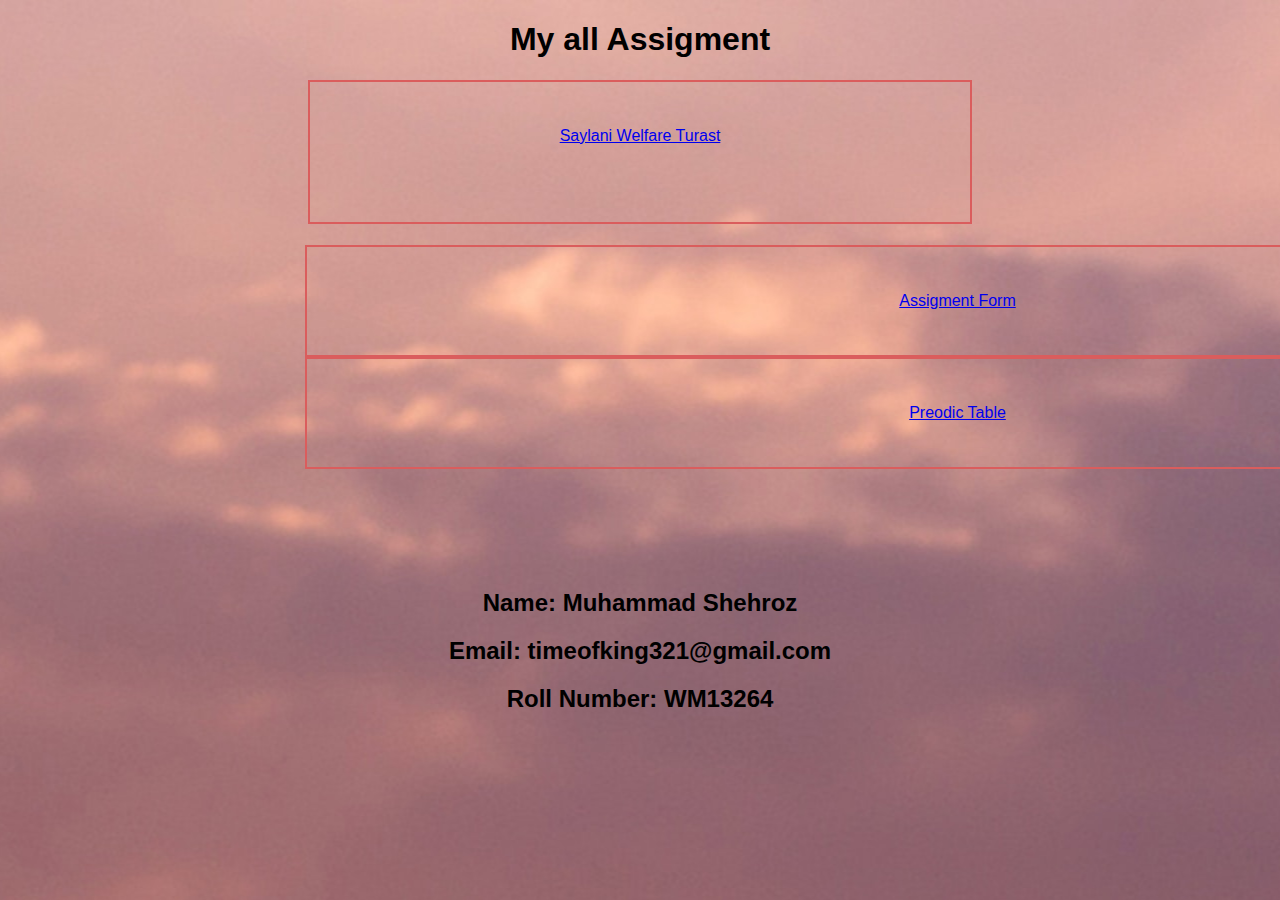
<file: index.html>
<!DOCTYPE html>
<html lang="en">

<head>
    <meta charset="UTF-8">
    <meta name="viewport" content="width=device-width, initial-scale=1.0">
    <title>My Profile</title>
    <link rel="stylesheet" href="profile style.css">
</head>

<body>
    <h1>My all Assigment </h1>
    <div id="web" style="height: 50px;">
        <center>
            <a href="3rd assignment/index.html">Saylani Welfare Turast</a>
            <div id="assignment">
                <center>
                    <a href="form.html">Assigment Form</a>
            </div>
        </center>
        <div id="assignment">
            <center>
                <a href="Periodic Table/Periodic Table.html">Preodic Table</a>
            </center>
        </div>

        <h2>Name: Muhammad Shehroz</h2>
        <h2>Email: timeofking321@gmail.com</h2>
        <h2>Roll Number: WM13264</h2>
</body>

</html>
</file>
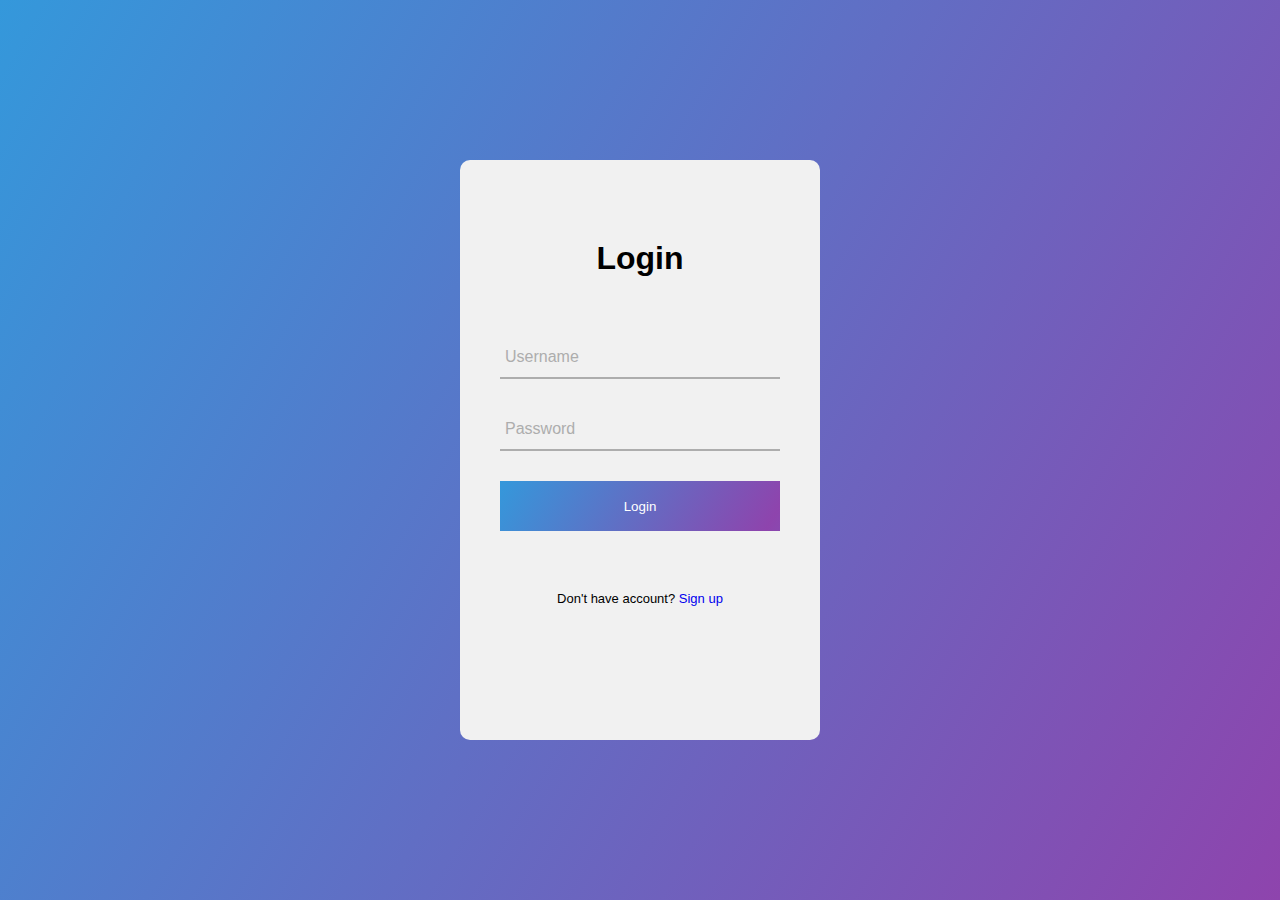
<file: My web/login form/index.html>
<!DOCTYPE html>
<html lang="en" dir="ltr">
  <head>
    <meta charset="utf-8">
    <title>LOGIN FORM</title>
  <link rel="shortcut icon" type="image/png" href="../logo/VECTOR.png">
    
    <link rel="stylesheet" href="style.css">
    <script src="https://cdnjs.cloudflare.com/ajax/libs/jquery/3.4.1/jquery.min.js" charset="utf-8"></script>
  </head>
  <body>

      <form action="index.html" class="login-form">
        <h1>Login</h1>

        <div class="txtb">
          <input type="text">
          <span data-placeholder="Username"></span>
        </div>

        <div class="txtb">
          <input type="password">
          <span data-placeholder="Password"></span>
        </div>

        <input type="submit" class="logbtn" value="Login">

        <div class="bottom-text">
          Don't have account? <a href="#">Sign up</a>
        </div>

      </form>

      <script type="text/javascript">
      $(".txtb input").on("focus",function(){
        $(this).addClass("focus");
      });

      $(".txtb input").on("blur",function(){
        if($(this).val() == "")
        $(this).removeClass("focus");
      });

      </script>


  </body>
</html>
</file>
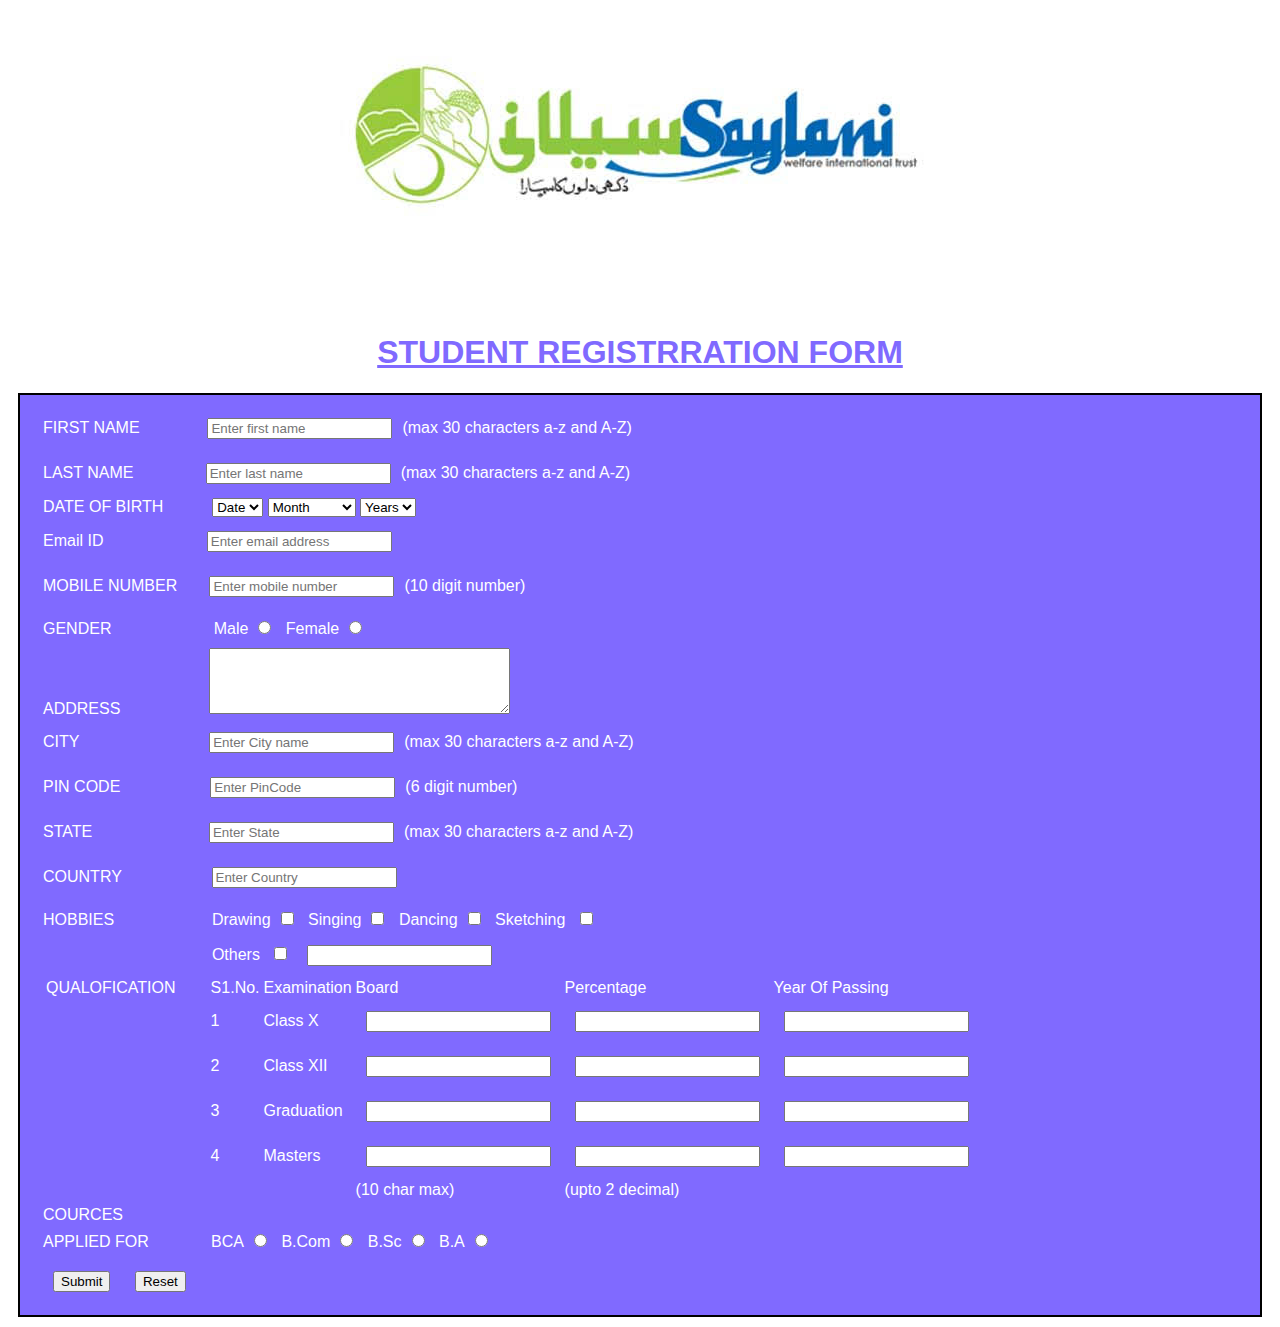
<file: Form.html>
<!DOCTYPE html>
<html lang="en">

<head>
    <title>Student Form</title>
    <link rel="stylesheet" href="style.css">
</head>

<body>
    <center>
        <img src="2.jpg" alt="Saylani">
        <h1 id="heading">Student Registrration Form</h1>
    </center>
    <form action="Submit.html">
        <div>
            <tbody>
                <table bder="1px">

                    <tr>
                        <td class="name">FIRST NAME
                            &nbsp;&nbsp;&nbsp;&nbsp;&nbsp;&nbsp;&nbsp;&nbsp;&nbsp;&nbsp;&nbsp;&nbsp;<input type="text"
                                placeholder="Enter first name" required="required">(max 30 characters a-z and A-Z)</td>
                    </tr>
                    <tr>
                        <td class="name">LAST NAME
                            &nbsp;&nbsp;&nbsp;&nbsp;&nbsp;&nbsp;&nbsp;&nbsp;&nbsp;&nbsp;&nbsp;&nbsp;&nbsp;<input
                                type="text" placeholder="Enter last name" required="required">(max 30 characters a-z and A-Z)</td>
                    </tr>
                    <tr>
                        <td class="name">DATE OF BIRTH &nbsp;&nbsp;&nbsp;&nbsp;&nbsp;&nbsp;&nbsp;&nbsp;&nbsp;
                            <select name="DATE">
                                <option value="ipod">Date</option>
                                <option value="1">1</option>
                                <option value="2">2</option>
                                <option value="3">3</option>
                                <option value="4">5</option>
                                <option value="6">6</option>
                                <option value="7">7</option>
                                <option value="8">8</option>
                                <option value="9">9</option>
                                <option value="10">10</option>
                                <option value="11">11</option>
                                <option value="12">12</option>
                                <option value="13">13</option>
                                <option value="14">14</option>
                                <option value="15">15</option>
                                <option value="16">16</option>
                                <option value="17">17</option>
                                <option value="18">18</option>
                                <option value="19">19</option>
                                <option value="20">20</option>
                                <option value="21">21</option>
                                <option value="22">22</option>
                                <option value="23">23</option>
                                <option value="24">24</option>
                                <option value="25">25</option>
                                <option value="26">26</option>
                                <option value="27">27</option>
                                <option value="28">28</option>
                                <option value="29">29</option>
                                <option value="30">30</option>
                                <option value="31">31</option>

                            </select>
                            <select name="Month">
                                <option value="Month">Month</option>
                                <option value="January">January</option>
                                <option value="February">February</option>
                                <option value="March">March</option>
                                <option value="April">April</option>
                                <option value="May">May</option>
                                <option value="june">June</option>
                                <option value="July">July</option>
                                <option value="Augest">Augest</option>
                                <option value="September">September</option>
                                <option value="October">October</option>
                                <option value="November">November</option>
                                <option value="December">December</option>
                            </select>
                            <select name="Years">
                                <option value="Years">Years</option>
                                <option value="1991">1991</option>
                                <option value="1992">1992</option>
                                <option value="1993">1993</option>
                                <option value="1994">1994</option>
                                <option value="1995">1995</option>
                                <option value="1996">1996</option>
                                <option value="1997">1997</option>
                                <option value="1998">1998</option>
                                <option value="1999">1999</option>
                                <option value="2000">2000</option>
                                <option value="2001">2001</option>
                                <option value="2002">2002</option>
                                <option value="2003">2003</option>
                                <option value="2004">2004</option>
                                <option value="2005">2005</option>
                                <option value="2006">2006</option>
                                <option value="2007">2007</option>
                                <option value="2008">2008</option>
                                <option value="2009">2009</option>
                                <option value="2010">2010</option>
                                <option value="2011">2011</option>
                                <option value="2012">2012</option>
                                <option value="2013">2013</option>
                                <option value="2014">2014</option>
                                <option value="2015">2015</option>
                                <option value="2016">2016</option>
                                <option value="2017">2017</option>
                                <option value="2018">2018</option>
                                <option value="2019">2019</option>
                                <option value="2020">2020</option>
                            </select>
                        </td>
                    <tr>
                        <td class="name">Email ID
                            &nbsp;&nbsp;&nbsp;&nbsp;&nbsp;&nbsp;&nbsp;&nbsp;&nbsp;&nbsp;&nbsp;&nbsp;&nbsp;&nbsp;&nbsp;&nbsp;&nbsp;&nbsp;&nbsp;&nbsp;<input
                                type="email" name="email" placeholder="Enter email address" required="required">
                        </td>
                    </tr>
                    <tr>
                        <td class="name">MOBILE
                            NUMBER &nbsp;&nbsp;&nbsp;&nbsp;<input type="number" maxlength="10" name="email"
                                placeholder="Enter mobile number" required="required">(10 digit number)</td>
                    </tr>
                    <tr>
                        <td class="name">GENDER
                            &nbsp;&nbsp;&nbsp;&nbsp;&nbsp;&nbsp;&nbsp;&nbsp;&nbsp;&nbsp;&nbsp;&nbsp;&nbsp;&nbsp;&nbsp;&nbsp;&nbsp;&nbsp;&nbsp;&nbsp;&nbsp;
                            Male<input type="radio" name="gender" value="gender">
                            Female<input type="radio" name="gender" value="gender">
                        </td>
                    </tr>
                    <tr>
                        <td class="name">ADDRESS
                            &nbsp;&nbsp;&nbsp;&nbsp;&nbsp;&nbsp;&nbsp;&nbsp;&nbsp;&nbsp;&nbsp;&nbsp;&nbsp;&nbsp;&nbsp;&nbsp;&nbsp;&nbsp;
                            <textarea name="Address" cols="35" rows="4" required="required"></textarea></td>
                    </tr>
                    <tr>
                        <td class="name">CITY
                            &nbsp;&nbsp;&nbsp;&nbsp;&nbsp;&nbsp;&nbsp;&nbsp;&nbsp;&nbsp;&nbsp;&nbsp;&nbsp;&nbsp;&nbsp;&nbsp;&nbsp;&nbsp;&nbsp;&nbsp;&nbsp;&nbsp;&nbsp;&nbsp;&nbsp;&nbsp;<input
                                type="text" placeholder="Enter City name" required="required">(max 30 characters a-z and
                            A-Z)</td>
                    </tr>
                    <tr>
                        <td class="name">PIN CODE
                            &nbsp;&nbsp;&nbsp;&nbsp;&nbsp;&nbsp;&nbsp;&nbsp;&nbsp;&nbsp;&nbsp;&nbsp;&nbsp;&nbsp;&nbsp;&nbsp;
                            <input type="number" placeholder="Enter PinCode" maxlength="6" required="required">(6 digit
                            number)</td>
                    </tr>
                    <tr>
                        <td class="name">STATE
                            &nbsp;&nbsp;&nbsp;&nbsp;&nbsp;&nbsp;&nbsp;&nbsp;&nbsp;&nbsp;&nbsp;&nbsp;&nbsp;&nbsp;&nbsp;&nbsp;&nbsp;&nbsp;&nbsp;&nbsp;&nbsp;&nbsp;
                            <input type="text" placeholder="Enter State" maxlength="30" required="required">(max 30
                            characters a-z and
                            A-Z)
                        </td>
                    </tr>
                    <tr>
                        <td class="name">COUNTRY
                            &nbsp;&nbsp;&nbsp;&nbsp;&nbsp;&nbsp;&nbsp;&nbsp;&nbsp;&nbsp;&nbsp;&nbsp;&nbsp;&nbsp;&nbsp;&nbsp;
                            <input type="text" placeholder="Enter Country" required="required"></td>
                    </tr>
                    <tr>
                        <td class="name">HOBBIES
                            &nbsp;&nbsp;&nbsp;&nbsp;&nbsp;&nbsp;&nbsp;&nbsp;&nbsp;&nbsp;&nbsp;&nbsp;&nbsp;&nbsp;&nbsp;&nbsp;&nbsp;&nbsp;&nbsp;&nbsp;&nbsp;Drawing<input
                                type="checkbox" name="Drawing" value="Drawing">
                            Singing<input type="checkbox" name="Singing" value="Singing">
                            Dancing<input type="checkbox" name="Dancing" value="Dancing">
                            Sketching <input type="checkbox" name="sketching"
                                value="sketching"><br>&nbsp;&nbsp;&nbsp;&nbsp;&nbsp;&nbsp;&nbsp;&nbsp;&nbsp;&nbsp;&nbsp;&nbsp;&nbsp;&nbsp;&nbsp;&nbsp;&nbsp;&nbsp;&nbsp;&nbsp;&nbsp;&nbsp;&nbsp;&nbsp;&nbsp;&nbsp;&nbsp;&nbsp;&nbsp;&nbsp;&nbsp;&nbsp;&nbsp;&nbsp;&nbsp;&nbsp;&nbsp;
                            Others <input type="checkbox" name="Others" value="Others"><input type="text" name="Others">

                            <table borr="px">
                        </td>
                    </tr>
                    <tr>
                        <td>QUALOFICATION&nbsp;&nbsp;&nbsp;&nbsp;&nbsp;&nbsp;&nbsp;</td>
                        <td>S1.No.</td>
                        <td>Examination</td>
                        <td>Board</td>
                        <td>Percentage</td>
                        <td>Year Of Passing</td>
                    <tr>
                        <td></td>
                        <td>1</td>
                        <td>Class X</td>
                        <td><input type="text" name="Class X" required="required"></td>
                        <td><input type="text" name="Class X" required="required"></td>
                        <td><input type="text" name="Class X" required="required"></td>
                    <tr>
                        <td></td>
                        <td>2</td>
                        <td>Class XII</td>
                        <td><input type="text" name="Class XII"></td>
                        <td><input type="text" name="Class XII"></td>
                        <td><input type="text" name="Class XII"></td>
                    </tr>
                    <tr>
                        <td></td>
                        <td>3</td>
                        <td>Graduation</td>
                        <td><input type="text" name="Class XII"></td>
                        <td><input type="text" name="Class XII"></td>
                        <td><input type="text" name="Class XII"></td>
                    </tr>
                    <tr>
                        <td></td>
                        <td>4</td>
                        <td>Masters</td>
                        <td><input type="text" name="Class XII"></td>
                        <td><input type="text" name="Class XII"></td>
                        <td><input type="text" name="Class XII"></td>
                    </tr>
                    <tr>
                        <td></td>
                        <td></td>
                        <td></td>
                        <td>(10 char max)</td>
                        <td>(upto 2 decimal)</td>
                        <td></td>
                </table>
                </tr>
                <tr>
                    <td class="name">COURCES <br> APPLIED FOR
                        &nbsp;&nbsp;&nbsp;&nbsp;&nbsp;&nbsp;&nbsp;&nbsp;&nbsp;&nbsp;&nbsp;&nbsp;
                        BCA<input type="radio" name="BCA" value="BCA">
                        B.Com<input type="radio" name="B.Com" value="B.Com">
                        B.Sc<input type="radio" name="B.Sc" value="B.Sc">
                        B.A<input type="radio" name="B.A" value="B.A">
                    </td>
                </tr>
                <tr>
                    <td><input type="submit" value="Submit">
                        <input type="reset" value="Reset"></a>

                    </td>




                    </table>
            </tbody>
        </div>
    </form>
</body>
</html>
</file>
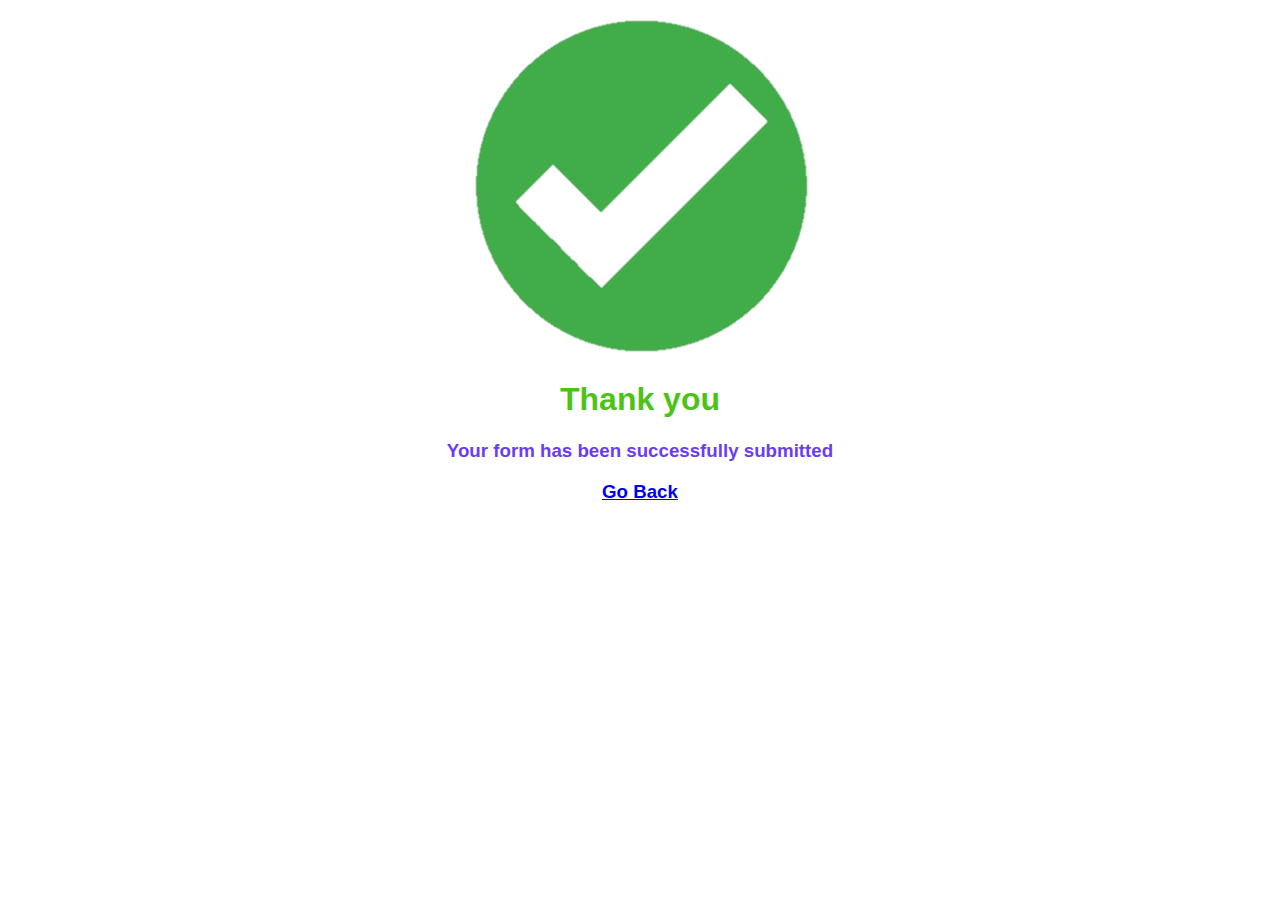
<file: Submit.html>
<!DOCTYPE html>
<html lang="en">
<head>
    <meta charset="UTF-8">
    <meta name="viewport" content="width=device-width, initial-scale=1.0">
    <title>Thank You</title>
    <link rel="stylesheet" href="style.css">
</head>
<body>
    <center>
        <img src="3.png" alt="right image">
        <h1 id="thankyou">Thank you</h1>
        <h3 id="submitted">Your form has been successfully submitted</h3>
        <h3><a href="form.html">Go Back</a></h3>
    </center>
</body>
</html>
</file>
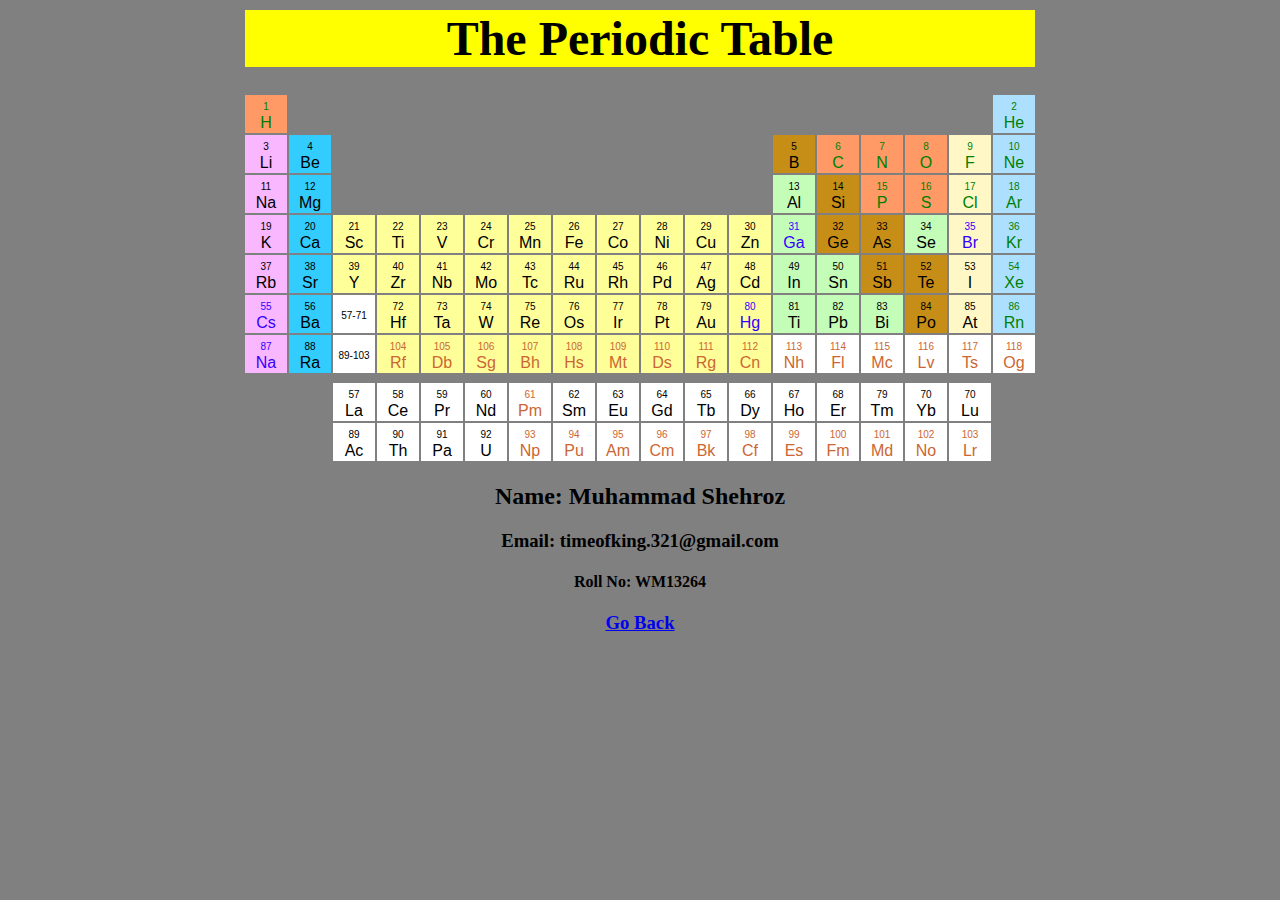
<file: Periodic Table/Periodic Table.html>
<!DOCTYPE html>
<html lang="en">

<head>
    <title>Table</title>
</head>

<body bgcolor="gray">
    <center>
        <table>
            <tr>
                <th colspan="18" bgcolor="yellow" rowspan=""><font size="7">The Periodic Table</font></th>
        </tr>
        <tr> </tr>
        <tr></tr>
        <tr></tr>
        <tr></tr>
        <tr></tr>
        <tr></tr>    
        <tr></tr>
        <tr></tr>
        <tr></tr>
        <tr></tr>
        <tr></tr>
        <tr></tr>
        <tr></tr>
            <tr align="center">
                <td width="40"bgcolor="FF9966" width="40"><font size="1" face="arial" color="green">1</font><br><font color="green" face="arial">H</font></td>
                <td></td>
                <td colspan="15"></td>
                <td bgcolor="#ADDFFF" width="40"><font size="1" face="arial" color="green">2</font><br><font color="green" face="arial">He</font></td>
            </tr>
            <tr align="center">
                <td width="40" bgcolor="#F9B7FF"><font size="1" face="arial"color="black">3</font><br><font color="black" face="arial">Li</font></td>
                <td width="40" bgcolor="33CCFF"><font size="1" face="arial"color="black">4</font><br><font color="black" face="arial">Be</font></td>
                <td colspan="10"></td>
                <td width="40" bgcolor="#C68E17"><font size="1" face="arial"color="black">5</font><br><font color="black" face="arial">B</font></td>
                <td width="40"bgcolor="FF9966" width="40"><font size="1" face="arial" color="green">6</font><br><font color="green" face="arial">C</font></td>
                <td width="40"bgcolor="FF9966" width="40"><font size="1" face="arial" color="green">7</font><br><font color="green" face="arial">N</font></td>
                <td width="40"bgcolor="FF9966" width="40"><font size="1" face="arial" color="green">8</font><br><font color="green" face="arial">O</font></td>
                <td width="40" bgcolor="#FFF8C6"><font size="1" face="arial"color="green">9</font><br><font color="green" face="arial">F</font></td>
                <td bgcolor="#ADDFFF" width="40"><font size="1" face="arial" color="green">10</font><br><font color="green" face="arial">Ne</font></td>
            </tr>
            <tr align="center">
                <td width="40" bgcolor="#F9B7FF"><font size="1" face="arial"color="black">11</font><br><font color="black" face="arial">Na</font></td>
                <td width="40" bgcolor="33CCFF"><font size="1" face="arial"color="black">12</font><br><font color="black" face="arial">Mg</font></td>
                <td colspan="10"></td>
                <td width="40" bgcolor="#C3FDB8"><font size="1" face="arial"color="black">13</font><br><font color="black" face="arial">Al</font></td>
                <td width="40" bgcolor="#C68E17"><font size="1" face="arial"color="black">14</font><br><font color="black" face="arial">Si</font></td>
                <td width="40"bgcolor="FF9966" width="40"><font size="1" face="arial" color="green">15</font><br><font color="green" face="arial">P</font></td>
                <td width="40"bgcolor="FF9966" width="40"><font size="1" face="arial" color="green">16</font><br><font color="green" face="arial">S</font></td>
                <td width="40" bgcolor="#FFF8C6"><font size="1" face="arial"color="green">17</font><br><font color="green" face="arial">Cl</font></td>
                <td bgcolor="#ADDFFF" width="40"><font size="1" face="arial" color="green">18</font><br><font color="green" face="arial">Ar</font></td>
            </tr>
            <tr align="center">
                <td width="40" bgcolor="#F9B7FF"><font size="1" face="arial"color="black">19</font><br><font color="black" face="arial">K</font></td>
                <td width="40" bgcolor="33CCFF"><font size="1" face="arial"color="black">20</font><br><font color="black" face="arial">Ca</font></td>
                <td width="40" bgcolor="FFFF99"><font size="1" face="arial"color="black">21</font><br><font color="black" face="arial">Sc</font></td>
                <td width="40" bgcolor="FFFF99"><font size="1" face="arial"color="black">22</font><br><font color="black" face="arial">Ti</font></td>
                <td width="40" bgcolor="FFFF99"><font size="1" face="arial"color="black">23</font><br><font color="black" face="arial">V</font></td>
                <td width="40" bgcolor="FFFF99"><font size="1" face="arial"color="black">24</font><br><font color="black" face="arial">Cr</font></td>
                <td width="40" bgcolor="FFFF99"><font size="1" face="arial"color="black">25</font><br><font color="black" face="arial">Mn</font></td>
                <td width="40" bgcolor="FFFF99"><font size="1" face="arial"color="black">26</font><br><font color="black" face="arial">Fe</font></td>
                <td width="40" bgcolor="FFFF99"><font size="1" face="arial"color="black">27</font><br><font color="black" face="arial">Co</font></td>
                <td width="40" bgcolor="FFFF99"><font size="1" face="arial"color="black">28</font><br><font color="black" face="arial">Ni</font></td>
                <td width="40" bgcolor="FFFF99"><font size="1" face="arial"color="black">29</font><br><font color="black" face="arial">Cu</font></td>
                <td width="40" bgcolor="FFFF99"><font size="1" face="arial"color="black">30</font><br><font color="black" face="arial">Zn</font></td>
                <td width="40" bgcolor="#C3FDB8"><font size="1" face="arial"color="3300FF">31</font><br><font color="3300FF" face="arial">Ga</font></td>
                <td width="40" bgcolor="#C68E17"><font size="1" face="arial"color="black">32</font><br><font color="black" face="arial">Ge</font></td>
                <td width="40" bgcolor="#C68E17"><font size="1" face="arial"color="black">33</font><br><font color="black" face="arial">As</font></td>
                <td width="40" bgcolor="#C3FDB8"><font size="1" face="arial"color="black">34</font><br><font color="black" face="arial">Se</font></td>
                <td width="40" bgcolor="#FFF8C6"><font size="1" face="arial"color="3300FF">35</font><br><font color="3300FF" face="arial">Br</font></td>
                <td bgcolor="#ADDFFF" width="40"><font size="1" face="arial" color="green">36</font><br><font color="green" face="arial">Kr</font></td>
            </tr>
            <tr align="center">
            <td width="40" bgcolor="#F9B7FF"><font size="1" face="arial"color="black">37</font><br><font color="black" face="arial">Rb</font></td>
            <td width="40" bgcolor="33CCFF"><font size="1" face="arial"color="black">38</font><br><font color="black" face="arial">Sr</font></td>
            <td width="40" bgcolor="FFFF99"><font size="1" face="arial"color="black">39</font><br><font color="black" face="arial">Y</font></td>
            <td width="40" bgcolor="FFFF99"><font size="1" face="arial"color="black">40</font><br><font color="black" face="arial">Zr</font></td>
            <td width="40" bgcolor="FFFF99"><font size="1" face="arial"color="black">41</font><br><font color="black" face="arial">Nb</font></td>
            <td width="40" bgcolor="FFFF99"><font size="1" face="arial"color="black">42</font><br><font color="black" face="arial">Mo</font></td>
            <td width="40" bgcolor="FFFF99"><font size="1" face="arial"color="black">43</font><br><font color="black" face="arial">Tc</font></td>
            <td width="40" bgcolor="FFFF99"><font size="1" face="arial"color="black">44</font><br><font color="black" face="arial">Ru</font></td>
            <td width="40" bgcolor="FFFF99"><font size="1" face="arial"color="black">45</font><br><font color="black" face="arial">Rh</font></td>
            <td width="40" bgcolor="FFFF99"><font size="1" face="arial"color="black">46</font><br><font color="black" face="arial">Pd</font></td>
            <td width="40" bgcolor="FFFF99"><font size="1" face="arial"color="black">47</font><br><font color="black" face="arial">Ag</font></td>
            <td width="40" bgcolor="FFFF99"><font size="1" face="arial"color="black">48</font><br><font color="black" face="arial">Cd</font></td>
            <td width="40" bgcolor="#C3FDB8"><font size="1" face="arial"color="black">49</font><br><font color="black" face="arial">In</font></td>
            <td width="40" bgcolor="#C3FDB8"><font size="1" face="arial"color="black">50</font><br><font color="black" face="arial">Sn</font></td>
            <td width="40" bgcolor="#C68E17"><font size="1" face="arial"color="black">51</font><br><font color="black" face="arial">Sb</font></td>
            <td width="40" bgcolor="#C68E17"><font size="1" face="arial"color="black">52</font><br><font color="black" face="arial">Te</font></td>
            <td width="40" bgcolor="#FFF8C6"><font size="1" face="arial"color="black">53</font><br><font color="black" face="arial">I</font></td>
            <td bgcolor="#ADDFFF" width="40"><font size="1" face="arial" color="green">54</font><br><font color="green" face="arial">Xe</font></td>
        </tr>
            <tr align="center">
                <td width="40" bgcolor="#F9B7FF"><font size="1" face="arial"color="3300FF">55</font><br><font color="3300FF" face="arial">Cs</font> </td>
                <td width="40" bgcolor="33CCFF"><font size="1" face="arial"color="black">56</font><br><font color="black" face="arial">Ba</font></td>
                <td width="40" bgcolor="White"><font size="1" face="arial"color="black">57-71</font></td>
                <td width="40" bgcolor="FFFF99"><font size="1" face="arial"color="black">72</font><br><font color="black" face="arial">Hf</font></td>
                <td width="40" bgcolor="FFFF99"><font size="1" face="arial"color="black">73</font><br><font color="black" face="arial">Ta</font></td>
                <td width="40" bgcolor="FFFF99"><font size="1" face="arial"color="black">74</font><br><font color="black" face="arial">W</font></td>
                <td width="40" bgcolor="FFFF99"><font size="1" face="arial"color="black">75</font><br><font color="black" face="arial">Re</font></td>
                <td width="40" bgcolor="FFFF99"><font size="1" face="arial"color="black">76</font><br><font color="black" face="arial">Os</font></td>
                <td width="40" bgcolor="FFFF99"><font size="1" face="arial"color="black">77</font><br><font color="black" face="arial">Ir</font></td>
                <td width="40" bgcolor="FFFF99"><font size="1" face="arial"color="black">78</font><br><font color="black" face="arial">Pt</font></td>
                <td width="40" bgcolor="FFFF99"><font size="1" face="arial"color="black">79</font><br><font color="black" face="arial">Au</font></td>
                <td width="40" bgcolor="FFFF99"><font size="1" face="arial"color="3300FF">80</font><br><font color="3300FF" face="arial">Hg</font></td>
                <td width="40" bgcolor="#C3FDB8"><font size="1" face="arial"color="black">81</font><br><font color="black" face="arial">Ti</font></td>
                <td width="40" bgcolor="#C3FDB8"><font size="1" face="arial"color="black">82</font><br><font color="black" face="arial">Pb</font></td>
                <td width="40" bgcolor="#C3FDB8"><font size="1" face="arial"color="black">83</font><br><font color="black" face="arial">Bi</font></td>
                <td width="40" bgcolor="#C68E17"><font size="1" face="arial"color="black">84</font><br><font color="black" face="arial">Po</font></td>
                <td width="40" bgcolor="#FFF8C6"><font size="1" face="arial"color="black">85</font><br><font color="black" face="arial">At</font></td>
                <td bgcolor="#ADDFFF" width="40"><font size="1" face="arial" color="green">86</font><br><font color="green" face="arial">Rn</font></td>
            </tr>
            <tr align="center">
                <td width="40" bgcolor="#F9B7FF"><font size="1" face="arial"color="3300FF">87</font><br><font color="3300FF" face="arial">Na</font> </td>
                <td width="40" bgcolor="33CCFF"><font size="1" face="arial"color="black">88</font><br><font color="black" face="arial">Ra</font></td>
                <td width="40" bgcolor="White"><font size="1" face="arial"color="black">89-103</font></td>
                <td width="40" bgcolor="FFFF99"><font size="1" face="arial"color="CC6633">104</font><br><font color="CC6633" face="arial">Rf</font></td>
                <td width="40" bgcolor="FFFF99"><font size="1" face="arial"color="CC6633">105</font><br><font color="CC6633" face="arial">Db</font></td>
                <td width="40" bgcolor="FFFF99"><font size="1" face="arial"color="CC6633">106</font><br><font color="CC6633" face="arial">Sg</font></td>
                <td width="40" bgcolor="FFFF99"><font size="1" face="arial"color="CC6633">107</font><br><font color="CC6633" face="arial">Bh</font></td>
                <td width="40" bgcolor="FFFF99"><font size="1" face="arial"color="CC6633">108</font><br><font color="CC6633" face="arial">Hs</font></td>
                <td width="40" bgcolor="FFFF99"><font size="1" face="arial"color="CC6633">109</font><br><font color="CC6633" face="arial">Mt</font></td>
                <td width="40" bgcolor="FFFF99"><font size="1" face="arial"color="CC6633">110</font><br><font color="CC6633" face="arial">Ds</font></td>
                <td width="40" bgcolor="FFFF99"><font size="1" face="arial"color="CC6633">111</font><br><font color="CC6633" face="arial">Rg</font></td>
                <td width="40" bgcolor="FFFF99"><font size="1" face="arial"color="CC6633">112</font><br><font color="CC6633" face="arial">Cn</font></td>
                <td width="40" bgcolor="White"><font size="1" face="arial"color="CC6633">113</font><br><font color="CC6633" face="arial">Nh</font></td>
                <td width="40" bgcolor="White"><font size="1" face="arial"color="CC6633">114</font><br><font color="CC6633" face="arial">Fl</font></td>
                <td width="40" bgcolor="White"><font size="1" face="arial"color="CC6633">115</font><br><font color="CC6633" face="arial">Mc</font></td>
                <td width="40" bgcolor="White"><font size="1" face="arial"color="CC6633">116</font><br><font color="CC6633" face="arial">Lv</font></td>
                <td width="40" bgcolor="White"><font size="1" face="arial"color="CC6633">117</font><br><font color="CC6633" face="arial">Ts</font></td>
                <td width="40" bgcolor="White"><font size="1" face="arial"color="CC6633">118</font><br><font color="CC6633" face="arial">Og</font></td>
            </tr>
            <tr>
                <th colspan="18"></th>
            </tr>
            <tr>
                <th colspan="18"></th>
            </tr>
            <tr align="center">
                <th colspan="2" rowspan="2"></th>
                <td width="40" bgcolor="White"><font size="1" face="arial"color="black">57</font><br><font color="black" face="arial">La</font></td>
                <td width="40" bgcolor="White"><font size="1" face="arial"color="black">58</font><br><font color="black" face="arial">Ce</font></td>
                <td width="40" bgcolor="White"><font size="1" face="arial"color="black">59</font><br><font color="black" face="arial">Pr</font></td>
                <td width="40" bgcolor="White"><font size="1" face="arial"color="black">60</font><br><font color="black" face="arial">Nd</font></td>
                <td width="40" bgcolor="White"><font size="1" face="arial"color="CC6633">61</font><br><font color="CC6633" face="arial">Pm</font></td>
                <td width="40" bgcolor="White"><font size="1" face="arial"color="black">62</font><br><font color="black" face="arial">Sm</font></td>
                <td width="40" bgcolor="White"><font size="1" face="arial"color="black">63</font><br><font color="black" face="arial">Eu</font></td>
                <td width="40" bgcolor="White"><font size="1" face="arial"color="black">64</font><br><font color="black" face="arial">Gd</font></td>
                <td width="40" bgcolor="White"><font size="1" face="arial"color="black">65</font><br><font color="black" face="arial">Tb</font></td>
                <td width="40" bgcolor="White"><font size="1" face="arial"color="black">66</font><br><font color="black" face="arial">Dy</font></td>
                <td width="40" bgcolor="White"><font size="1" face="arial"color="black">67</font><br><font color="black" face="arial">Ho</font></td>
                <td width="40" bgcolor="White"><font size="1" face="arial"color="black">68</font><br><font color="black" face="arial">Er</font></td>
                <td width="40" bgcolor="White"><font size="1" face="arial"color="black">79</font><br><font color="black" face="arial">Tm</font></td>
                <td width="40" bgcolor="White"><font size="1" face="arial"color="black">70</font><br><font color="black" face="arial">Yb</font></td>
                <td width="40" bgcolor="White"><font size="1" face="arial"color="black">70</font><br><font color="black" face="arial">Lu</font></td>
            </tr>
            <tr align="center">
                <td width="40" bgcolor="White"><font size="1" face="arial"color="black">89</font><br><font color="black" face="arial">Ac</font></td>
                <td width="40" bgcolor="White"><font size="1" face="arial"color="black">90</font><br><font color="black" face="arial">Th</font></td>
                <td width="40" bgcolor="White"><font size="1" face="arial"color="black">91</font><br><font color="black" face="arial">Pa</font></td>
                <td width="40" bgcolor="White"><font size="1" face="arial"color="black">92</font><br><font color="black" face="arial">U</font></td>
                <td width="40" bgcolor="White"><font size="1" face="arial"color="CC6633">93</font><br><font color="CC6633" face="arial">Np</font></td>
                <td width="40" bgcolor="White"><font size="1" face="arial"color="CC6633">94</font><br><font color="CC6633" face="arial">Pu</font></td>
                <td width="40" bgcolor="White"><font size="1" face="arial"color="CC6633">95</font><br><font color="CC6633" face="arial">Am</font></td>
                <td width="40" bgcolor="White"><font size="1" face="arial"color="CC6633">96</font><br><font color="CC6633" face="arial">Cm</font></td>
                <td width="40" bgcolor="White"><font size="1" face="arial"color="CC6633">97</font><br><font color="CC6633" face="arial">Bk</font></td>
                <td width="40" bgcolor="White"><font size="1" face="arial"color="CC6633">98</font><br><font color="CC6633" face="arial">Cf</font></td>
                <td width="40" bgcolor="White"><font size="1" face="arial"color="CC6633">99</font><br><font color="CC6633" face="arial">Es</font></td>
                <td width="40" bgcolor="White"><font size="1" face="arial"color="CC6633">100</font><br><font color="CC6633" face="arial">Fm</font></td>
                <td width="40" bgcolor="White"><font size="1" face="arial"color="CC6633">101</font><br><font color="CC6633" face="arial">Md</font></td>
                <td width="40" bgcolor="White"><font size="1" face="arial"color="CC6633">102</font><br><font color="CC6633" face="arial">No</font></td>
                <td width="40" bgcolor="White"><font size="1" face="arial"color="CC6633">103</font><br><font color="CC6633" face="arial">Lr</font></td>
            </tr>
    </center>
    </table>
<h2>Name: Muhammad Shehroz</h2>
<h3>Email: timeofking.321@gmail.com</h3>
<h4>Roll No: WM13264</h4>
<h3><a href="../profile.html">Go Back</a></h3>

</body>

</html>
</file>
<file: profile style.css>
*{
 font-family: Arial, Helvetica, sans-serif;   
}


#assignment{
    border: rgb(218, 93, 93) solid 2px;
    margin-right: 300px;
    margin-left: 300px;
    padding: 45px;
    width: 1211px;
    position: relative;
    right: 350px;
    top: 100px;

    
}
body{
   background-image: url(555.jpg);
   background-position: top;
    

}
div{
    border: rgb(0, 0, 0) solid 2px;
    margin-right: 300px;
    margin-left: 300px;
    padding: 45px;
}
h2{
    text-align: center;
    position: relative;
    top: 200px;
}
h1{
    text-align: center;
}
#web{
    border: rgb(218, 93, 93) solid 2px;
    margin-right: 300px;
    margin-left: 300px;
    padding: 45px;
    
}
</file>
<file: My web/login form/style.css>
*{
  margin: 0;
  padding: 0;
  text-decoration: none;
  font-family: Helvetica;
  box-sizing: border-box;
}

body{
  min-height: 100vh;
  background-image: linear-gradient(120deg,#3498db,#8e44ad);
}

.login-form{
  width: 360px;
  background: #f1f1f1;
  height: 580px;
  padding: 80px 40px;
  border-radius: 10px;
  position: absolute;
  left: 50%;
  top: 50%;
  transform: translate(-50%,-50%);
}

.login-form h1{
  text-align: center;
  margin-bottom: 60px;
}

.txtb{
  border-bottom: 2px solid #adadad;
  position: relative;
  margin: 30px 0;
}

.txtb input{
  font-size: 15px;
  color: #333;
  border: none;
  width: 100%;
  outline: none;
  background: none;
  padding: 0 5px;
  height: 40px;
}

.txtb span::before{
  content: attr(data-placeholder);
  position: absolute;
  top: 50%;
  left: 5px;
  color: #adadad;
  transform: translateY(-50%);
  z-index: -1;
  transition: .5s;
}

.txtb span::after{
  content: '';
  position: absolute;
  width: 0%;
  height: 2px;
  background: linear-gradient(120deg,#3498db,#8e44ad);
  transition: .5s;
}

.focus + span::before{
  top: -5px;
}
.focus + span::after{
  width: 100%;
}

.logbtn{
  display: block;
  width: 100%;
  height: 50px;
  border: none;
  background: linear-gradient(120deg,#3498db,#8e44ad,#3498db);
  background-size: 200%;
  color: #fff;
  outline: none;
  cursor: pointer;
  transition: .5s;
}

.logbtn:hover{
  background-position: right;
}

.bottom-text{
  margin-top: 60px;
  text-align: center;
  font-size: 13px;
}
</file>
<file: style.css>
*{
    font-family: Arial, Helvetica, sans-serif
   
}
input{
    margin: 10px;
    
}
form{
    background-color: #806AFF;
    margin: 10px;
    padding: 10px 20px;
    border: rgb(0, 0, 0) solid 2px;
    
}
#heading{

    color: #806AFF;
    text-transform: uppercase;
    text-decoration: underline;
}
#thankyou{
    color: #4CC417;
}
#submitted{
    color:rgb(106, 60, 245);
}
.name{
    color: white;
}
</file>
